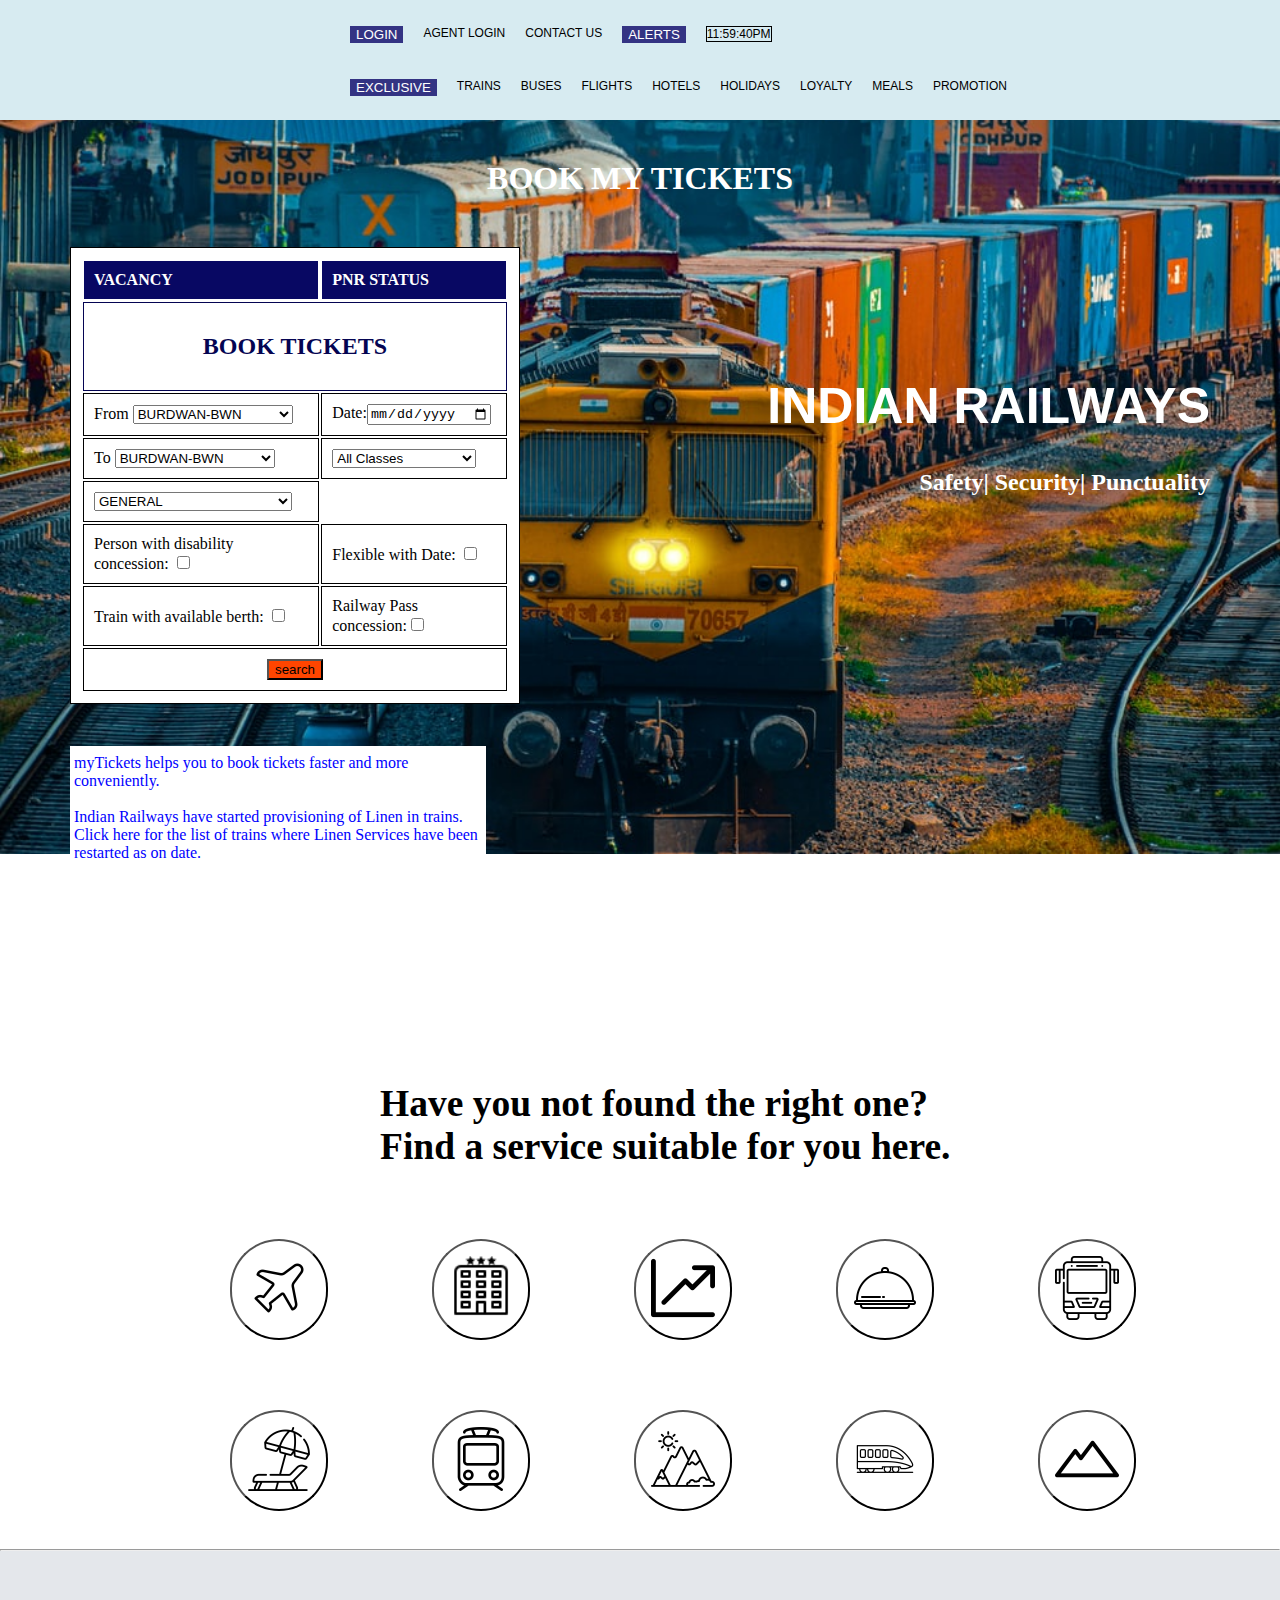
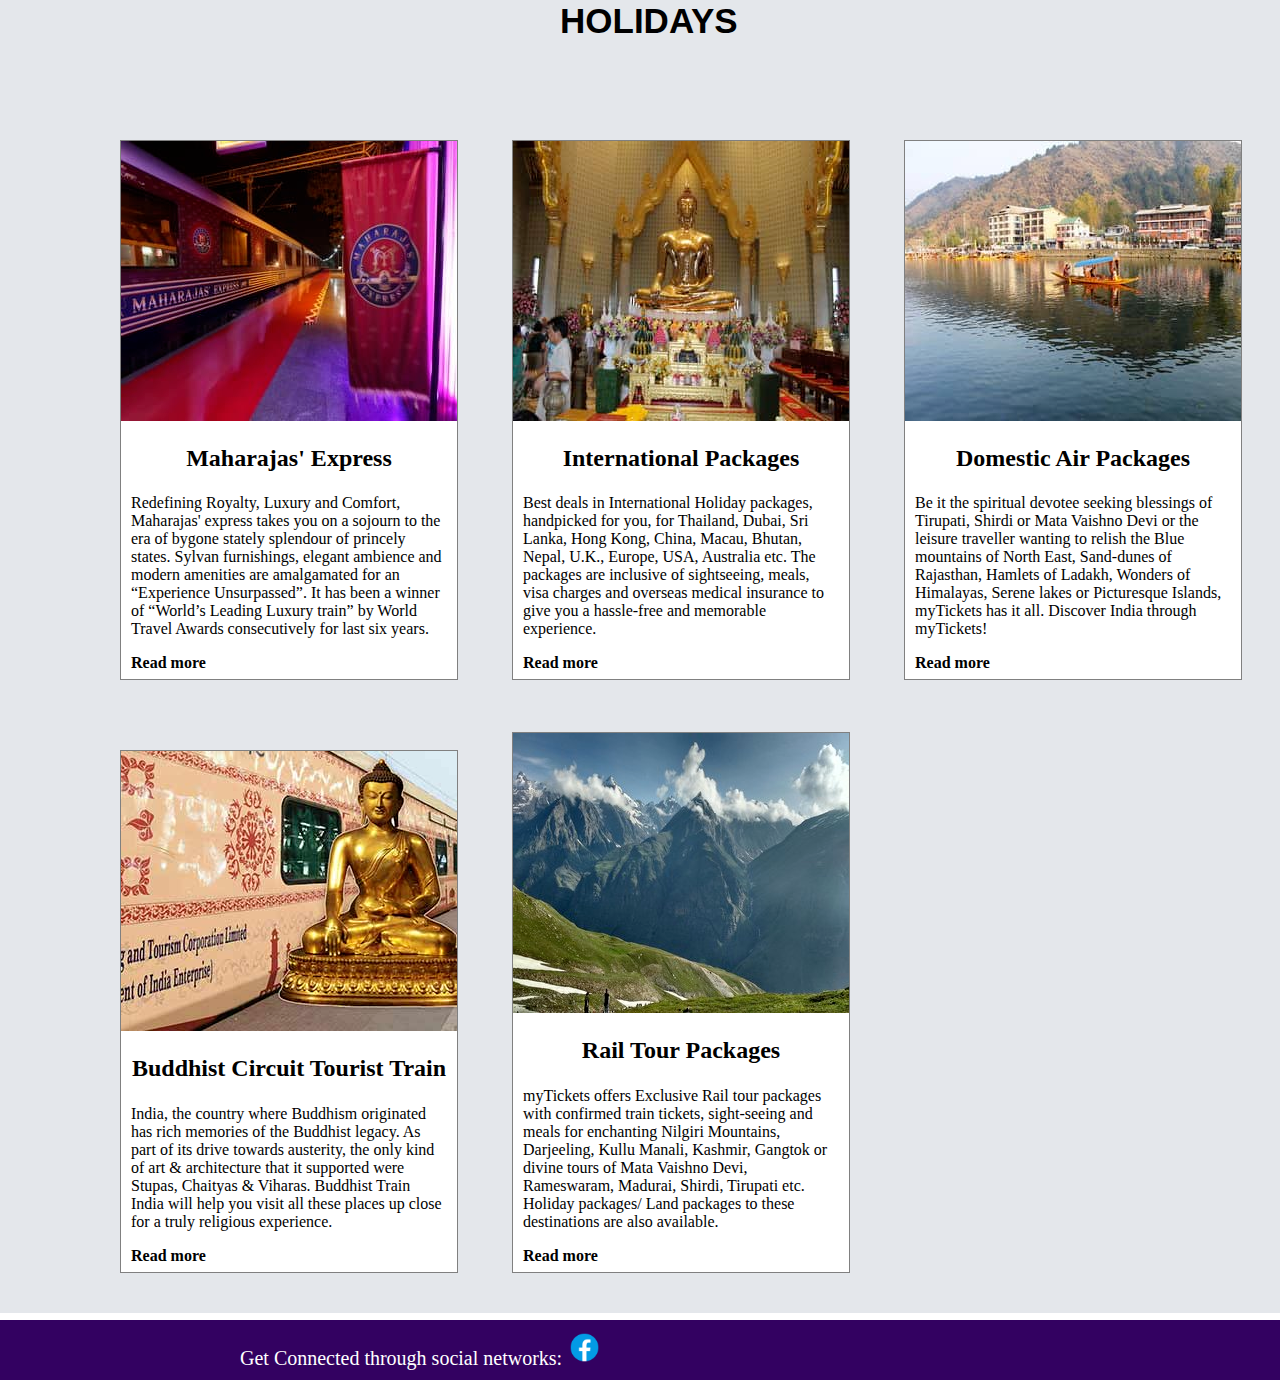
<file: index.html>
<!DOCTYPE html>
<html lang="en">
    <head>
    <title>
        myTickets
    </title>
    <link rel="stylesheet" href="styling.css">
        <link rel="icon" href="./images/icons.png" type="image/x-icon">
        <style>
            .bg{
          background-image:url(./images/train.png);
          background-size:cover;
          height: 20vh;
          background-repeat: no-repeat;
          margin: 0px;
            }
            table,td {
               border: 1px solid;
               background-color: white;
               width: 50vh;
              padding: 10px;
              margin-top: 50px;
              margin-left:70px;
              margin-bottom: 50px;
            }
        </style>
        </head>
        <body class="bg">
            <header>
                <nav class="navbar">
                    <ul>
                        <li><button class="login"><a  style="color:white" target="_blank" href="login.html">LOGIN</a></button></li>
                        <li>AGENT LOGIN</li>
                        <li><a style="color:black"target="_blank" href="contact.html">CONTACT US</a></li>
                        <li><button class="login" id="myBtn" style="margin-left: 0px;">ALERTS</button>
                            <div id="myModal" class="modal">
    
                                <!-- Modal content -->
                                <div class="modal-content">
                                    <h3 class="alert">ALERT
                                  <span class="close">&times;</span>
                                  </h3>
                                  <p><b>Vigilance Awareness Week- 2022 (भ्रष्टाचार मुक्त भारत - विकसित भारत; Corruption free India for a developed Nation). Be a part of this movement.</b></p>
                                 <hr>
                                  <button class="check">OK</button>
                                </div>
                            </div>
                        </li>
                        <li> <div id="time" class="display">
                        </div></li>
                    </ul>
                    <ul>
                        <li><button class="login">EXCLUSIVE</button></li>
                        <li>TRAINS</li>
                        <li>BUSES</li>
                        <li>FLIGHTS</li>
                        <li>HOTELS </li>
                        <li>HOLIDAYS</li>
                        <li>LOYALTY</li>
                        <li>MEALS</li>
                        <li>PROMOTION</li>
                        </ul>
                     </nav>
            </header>
            <h1 align = "center" id="heading">BOOK MY TICKETS</h1>
            <form action="backend.php">
            <table align="left">
                <tr>
                    <td style=background-color:rgb(8,8,99);color:white><b>VACANCY</b></td>
                    <td style=background-color:rgb(8,8,99);color:white><b>PNR STATUS</b></td>
                </tr>
                <tr>
                    <td align="center" colspan="4" style=color:rgb(4,4,82)><h2>BOOK TICKETS</h2></td>
                </tr>
                <tr>
                    <td>
                    <label for="Place">From</label>
                    <select name="myPlace">
                        <option value="Bwn">BURDWAN-BWN</option>
                        <option value="Ban">BANKURA-BQA</option>
                        <option value="Dgp">DURGAPUR-DGP</option>
                        <option value="Dl">DELHI-DLI</option>
                        <option value="Dli">DELHI S ROHILA-DEE </option>
                        <option value="How">HOWRAH Jn-HWH</option>
                        <option value="Bpl">BHOPAL Jn-BPL</option>
                        <option value="Koa">KOLKATA-KOAA</option>
                        <option value="Hyd">HYDERABAD-HYD</option>
                    </select>
                    </td>
                    <td>
                        Date:<input type="date" name="myDate">
                    </td>
                </tr>
                <tr>
                    <td>
                        <label for="Place">To</label>
                    <select name="myPlace">
                        <option value="Bwn">BURDWAN-BWN</option>
                        <option value="Ban">BANKURA-BQA</option>
                        <option value="Dgp">DURGAPUR-DGP</option>
                        <option value="Dl">DELHI-DLI</option>
                        <option value="Dli">DELHI S ROHILA-DEE </option>
                        <option value="How">HOWRAH Jn-HWH</option>
                        <option value="Bpl">BHOPAL Jn-BPL</option>
                        <option value="Koa">KOLKATA-KOAA</option>
                        <option value="Hyd">HYDERABAD-HYD</option>
                    </select>
                    </td>
                    <td>
                        <label for="Class"></label>
                    <select name="myClass" id="Class">
                        <option value="All">All Classes</option>
                        <option value="Anu">Anubhuti Class(EA)</option>
                        <option value="1A">AC First Class(1A)</option>
                        <option value="Vs">Vistadome AC(EV)</option>
                        <option value="Exe">Exec. Chair Car(EC) </option>
                        <option value="2A">AC 2 Tier</option>
                        <option value="Fir">First Class(FC)</option>
                        <option value="3A">AC 3 Tier</option>
                        <option value="Eco">AC 3 Economy(3E)</option>
                        <option value="SL">Sleeper(SL)</option>
                        <option value="2S">Second Sitting(2S)</option>
                    </select>
                    </td>
                </tr>
                <tr>
                    <td> <label for="General"></label>
                        <select name="mySituation">
                            <option value="Gen">GENERAL</option>
                            <option value="F">LADIES</option>
                            <option value="LB">LOWER BERTH/SR.CITIZEN</option>
                            <option value="Dis">PERSON WITH DISABILITY</option>
                            <option value="Tat">TATKAL </option>
                            <option value="PTat">PpxIUM TATKAL</option>
                        </select></td>
                </tr>
                <tr>
                    <td>
                        Person with disability concession: <input type="checkbox" name="mystatus">
                    </td>
                    <td>
                        Flexible with Date: <input type="checkbox" name="mydate">
                    </td>
                </tr>
                <tr>
                    <td>
                        Train with available berth: <input type="checkbox" name="myavailability">
                    </td>
                    <td>
                        Railway Pass concession:<input type="checkbox" name="myconcession">
                    </td>
                    </tr>
                    <tr>
                        <td align="center" colspan="4">
                    <input type="submit" value="search" style=background-color:orangered>
                        </td>
                    </tr>
                    
            </table>
            </form>
            <h1 align="right" id="change">INDIAN RAILWAYS</h1>
            <h2 align="right" id="context" style=color:white;>Safety| Security| Punctuality</h2>
            <div>
                <p id="note">myTickets helps you to book tickets faster and more conveniently.<br><br>
                    Indian Railways have started provisioning of Linen in trains. Click here for the list of trains where Linen Services have been restarted as on date.</p>
            </div>
            <div id="service">
                <h2>Have you not found the right one?<br>
                    Find a service suitable for you here.</h2>
            </div>
            <div>
                <button id="first" class="hotel"><img src="./images/iconflight.png" width="64px"></button>
                <button class="hotel"><img src="./images/iconhotel.png" width="64px"></button>
                <button class="hotel"><img src="./images/line-chart.png" width="64px" ></button>
                <button class="hotel"><img src="./images/cloche.png" width="64px"></button>
                <button class="hotel"><img src="./images/bus.png" width="64px"></button>
              </div>
              <div>
                <button id="first" class="hotel"><img src="./images/sunbed.png" width="64px"></button>
                <button class="hotel"><img src="./images/train (1).png" width="64px"></button>
                <button class="hotel"><img src="./images/mountain.png" width="64px"></button>
                <button class="hotel"><img src="./images/train2.png" width="64px"></button>
                 <button class="hotel"><img src="./images/terrain.png" width="64px"></button>
              </div>
             <div class="holiday">
                 <hr>
                 <h2 id="holiday2">HOLIDAYS</h2>
             <div>
                 <nav id="holiday3" class="holiday">
                 <img src="./images/maharaja.png">
                 <h2 align="center">Maharajas' Express</h2>
                 <p class="define">Redefining Royalty, Luxury and Comfort, Maharajas' express takes you on a sojourn to the era of bygone stately splendour of princely states. Sylvan furnishings, elegant ambience and modern amenities are amalgamated for an “Experience Unsurpassed”. It has been a winner of “World’s Leading Luxury train” by World Travel Awards consecutively for last six years.</p>
                 <a target="_blank" href=""class="readmore" ><b>Read more</b></a>
                 </nav>
                 <nav id="holiday4" class="holiday">
                    <img src="./images/Thailand.png">
                    <h2 align="center">International Packages</h2>
                    <p class="define">Best deals in International Holiday packages, handpicked for you, for Thailand, Dubai, Sri Lanka, Hong Kong, China, Macau, Bhutan, Nepal, U.K., Europe, USA, Australia etc. The packages are inclusive of sightseeing, meals, visa charges and overseas medical insurance to give you a hassle-free and memorable experience.</p>
                    <a target="_blank" href=""class="readmore" ><b>Read more</b></a>
                </nav>
                <nav id="holiday5" class="holiday">
                    <img src="./images/Kashmir.png">
                    <h2 align="center">Domestic Air Packages</h2>
                    <p class="define">Be it the spiritual devotee seeking blessings of Tirupati, Shirdi or Mata Vaishno Devi or the leisure traveller wanting to relish the Blue mountains of North East, Sand-dunes of Rajasthan, Hamlets of Ladakh, Wonders of Himalayas, Serene lakes or Picturesque Islands, myTickets has it all. Discover India through myTickets!</p>
                    <a target="_blank" href=""class="readmore" ><b>Read more</b></a>
                </nav>
             </div>
             <div>
                 <nav id="holiday6" class="holiday">
                    <img src="./images/Buddha_Banner.png">
                    <h2 align="center">Buddhist Circuit Tourist Train</h2>
                    <p class="define">India, the country where Buddhism originated has rich memories of the Buddhist legacy. As part of its drive towards austerity, the only kind of art & architecture that it supported were Stupas, Chaityas & Viharas. Buddhist Train India will help you visit all these places up close for a truly religious experience.</p>
                    <a target="_blank" href=""class="readmore" ><b>Read more</b></a>
                 </nav>
                 <nav id="holiday7" class="holiday">
                    <img src="./images/Manali.png">
                    <h2 align="center">Rail Tour Packages</h2>
                    <p class="define">myTickets offers Exclusive Rail tour packages with confirmed train tickets, sight-seeing and meals for enchanting Nilgiri Mountains, Darjeeling, Kullu Manali, Kashmir, Gangtok or divine tours of Mata Vaishno Devi, Rameswaram, Madurai, Shirdi, Tirupati etc. Holiday packages/ Land packages to these destinations are also available.</p>
                    <a target="_blank" href=""class="readmore" ><b>Read more</b></a>
                 </nav>
             </div>
             </div>
             <div class="snet">
              <p class="socialnetwork">Get Connected through social networks:
              <a target="_blank" href="https://www.facebook.com/profile.php?id=100050851833791"><img src="./images/facebook.png" width="35px"style="padding-top:10px;padding-bottom:-50px" ></a>
              </p>
            </div>
            <script src="time.js">
            </script>
            <script src ="popup.js"></script>
        </body>
    </html>
</file>
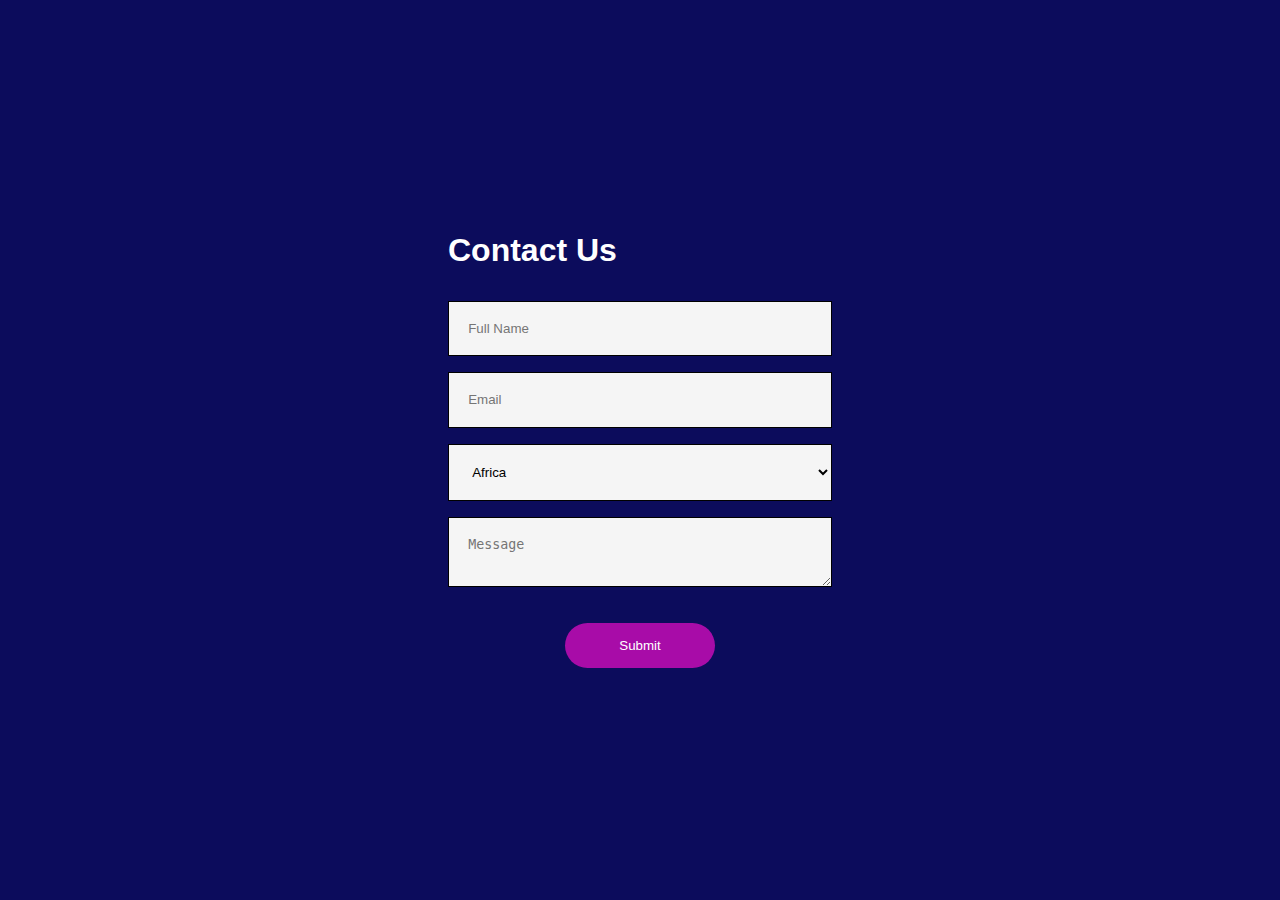
<file: contact.html>
<!DOCTYPE html>
<html lang="en">
<head>
    <meta charset="UTF-8">
    <meta http-equiv="X-UA-Compatible" content="IE=edge">
    <meta name="viewport" content="width=device-width, initial-scale=1.0">
    <title>Contact Us</title>
    <link rel="stylesheet" href="contact.css">
</head>
<body>
    <div class="container">
        <h1>Contact Us</h1>
        <form action="https://formsubmit.co/ankita35ee@gmail.com" method="POST">
            <input type="text" name="Name" placeholder="Full Name"required>
            <input type="text" name="Email" placeholder="Email" required>
            <select name="Continent">
                <option>Africa</option>
                <option>Asia</option>
                <option>Australia</option>
                <option>Europe</option>
                <option>Antartica</option>
                <option>North America</option>
                <option>South America</option>
            </select>
            <textarea name="Message" placeholder="Message" required></textarea>
            <button type="submit">Submit</button>
        </form>
    </div>
    
</body>
</html>
</file>
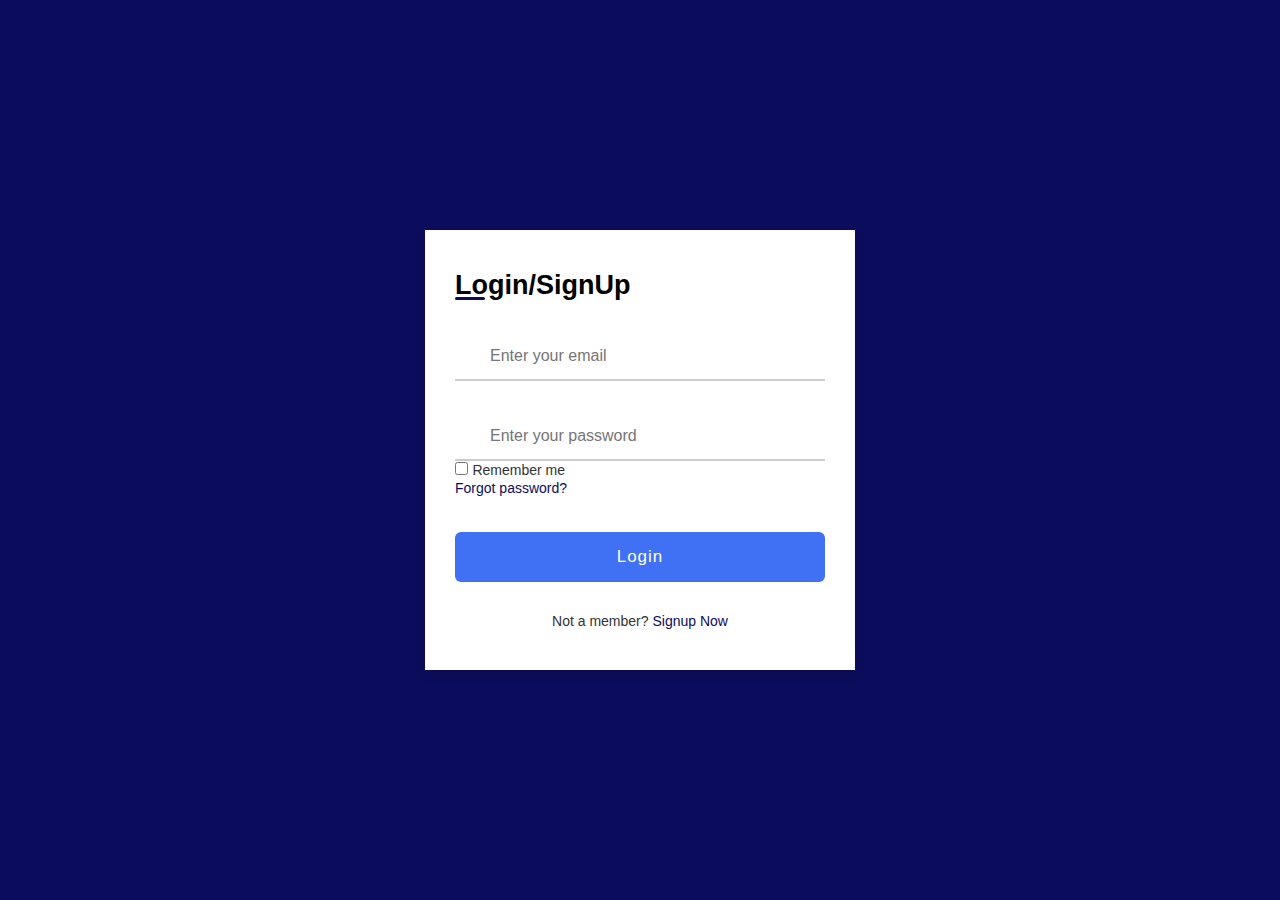
<file: login.html>
<!DOCTYPE html>
<html lang="en">
<head>
    <meta charset="UTF-8">
    <meta http-equiv="X-UA-Compatible" content="IE=edge">
    <meta name="viewport" content="width=device-width, initial-scale=1.0">
    <link rel="stylesheet" href="https://unicons.iconscout.com/release/v4.0.0/css/line.css">
    <title>Login/SignUp</title>
    <link rel="stylesheet" href="login.css">
</head>
<body>
    <div class="container">
        <div class="forms">
            <div class="form login">
                <span class="title">Login/SignUp</span>
            <form action="#">
                <div class="input-field">
                <input type="text" placeholder="Enter your email"required>
                <i class="uil uil-envelope icon"></i>
                </div>
                <div class="input-field">
                    <input type="password" class="password" placeholder="Enter your password"required>
                    <i class="uil uil-lock icon"></i>
                    <i class="uil uil-eye-slash showHidePw"></i>
                    </div>
                    <div class="checkbox-text">
                        <div class="checkbox content">
                            <input type="checkbox" id="logcheck">
                            <label for="logCheck" class="text">Remember me</label>
                        </div>
                        <a href="#" class="text">Forgot password?</a>
                    </div>
                    <div class="input-field button">
                        <input type="button" value="Login">
                    </div>
            </form>
            <div class="login-signup">
                <span class="text">Not a member?
                    <a href="#" class="text signup-link">Signup Now</a>
                </span>
            </div>
            </div>
             <!-- Registration Form -->
             <div class="form signup">
                <span class="title">Registration</span>
                <form action="#">
                    <div class="input-field">
                        <input type="text" placeholder="Enter your name" required>
                        <i class="uil uil-user"></i>
                    </div>
                    <div class="input-field">
                        <input type="text" placeholder="Enter your email" required>
                        <i class="uil uil-envelope icon"></i>
                    </div>
                    <div class="input-field">
                        <input type="password" class="password" placeholder="Create a password" required>
                        <i class="uil uil-lock icon"></i>
                    </div>
                    <div class="input-field">
                        <input type="password" class="password" placeholder="Confirm a password" required>
                        <i class="uil uil-lock icon"></i>
                        <i class="uil uil-eye-slash showHidePw"></i>
                    </div>
                    <div class="checkbox-text">
                        <div class="checkbox-content">
                            <input type="checkbox" id="termCon">
                            <label for="termCon" class="text">I accepted all terms and conditions</label>
                        </div>
                    </div>
                    <div class="input-field button">
                        <input type="button" value="Signup">
                    </div>
                </form>

                <div class="login-signup">
                    <span class="text">Already a member?
                        <a href="#" class="text login-link">Login Now</a>
                    </span>
                </div>
            </div>
        </div>
    </div>
    
    <script src="script.js"></script>
</body>
</html>
</file>
<file: styling.css>
h1 {
    color: white;
}
#heading {
    margin-top: 160px;
    margin-bottom: 0px;
}
.navbar {
    background-color:rgb(215, 235, 241);
    height:120px;
    width: 1350px;
    display: inline-block;
    position: fixed;
    top: 0px;

}
.navbar ul {
    overflow:auto;
}
.navbar li {
    float: left;
    list-style: none;
    padding: 10px;
    margin: 0px;
    font-size: 12px;
    font-family: Arial, Helvetica, sans-serif;
    cursor: pointer;
}
a:link,a:visited {
    text-decoration: none;
}
.login {
    background-color: rgb(51, 51, 131);
    color: white;
    padding: -4px 2px -4px 2px;
    border: none;
    cursor: pointer;
    margin-left: 300px;
}
.login:hover{
    border: 1px solid;
    color: black;
}
.alert{
    padding: 0px 2px 0px 2px;
}
#change {
    font-size: 50px;
    font-family: 'Lucida Sans','Lucida Sans Regular', 'Lucida Grande', 'Lucida Sans Unicode', Geneva, Verdana, sans-serif;
    margin-right: 70px;
    margin-top: 180px;
}
#next {
    margin-bottom: 40px;
    margin-left: 34px;
}
 #context {
     margin-right: 70px;
 }  
 #note {
     border: 40px;
     background-color: white;
     color: blue;
     width: 410px;
     height: 130px;
     padding: 2px 2px 4px 4px;
     margin: 250px 0px 0px 70px;

 }
 #service {
     font-size: 25px;
     margin-top: 200px;
     margin-left: 380px;
 }
 #first {
     border-radius: 100px;
     margin-left: 230px;
     margin-top: 40px;
     padding: 15px;
 }
 .hotel:hover {
     background-color: rgb(51, 51, 131);
     border: none;
 }
  .hotel {
      background-color: white;
    border-radius: 100px;
      padding: 15px;
      margin-top: 40px;
      margin-left: 100px;
      margin-bottom: 30px;

 }
 .holiday {
     background-color: rgb(228, 231, 235);
     box-sizing: border-box;
     
 }
 #holiday2 {
     margin-left: 560px;
     margin-top: 50px;
     font-size: 35px;
     font-family: 'Lucida Sans', 'Lucida Sans Regular', 'Lucida Grande', 'Lucida Sans Unicode', Geneva, Verdana, sans-serif;
 }
 #holiday3 {
     border: 1px solid gray;
     background-color: white;
     width: 338px;
  margin-top: 70px;
  margin-left: 120px;
  padding-bottom: 7px;
  display: inline-block;
 }
 .define {
     padding:3px 10px 0px 10px;
 }
.readmore {
    color:black;
    padding-left: 10px;
    text-decoration: none;
}
.readmore:hover {
    border: 1px solid black;
    margin-left:8px ;
    padding: 0px;
    text-decoration: dashed;
    text-align: center;
    display: inline-block;
}
#holiday4 {
    border: 1px solid gray;
     background-color: white;
     width: 338px;
     margin-left: 50px;
     margin-top: 10px;
     padding-bottom: 7px;
     display: inline-block;
    }
    #holiday5{
        border: 1px solid gray;
        background-color: white;
        width: 338px;
        margin-left: 50px;
        margin-top: 10px;
        padding-bottom: 7px;
        display: inline-block; 
    }
    #holiday6{
        border: 1px solid gray;
        background-color: white;
        width: 338px;
     margin-top: 70px;
     margin-left: 120px;
     padding-bottom: 7px;
     display: inline-block;
     margin-bottom: 40px;
    }
    #holiday7 {
        border: 1px solid gray;
        background-color: white;
        width: 338px;
        margin-left: 50px;
        margin-top: 10px;
        padding-bottom: 7px;
        display: inline-block;
        margin-bottom: 40px;
    }
    .snet {
        background-color: rgb(51, 1, 97);
    }
    .socialnetwork {
        color: white;
        padding-bottom: 10px;
        margin: 7px 0px 2px 240px;
        font-size: 20px;
    }
    .display{
        border: 1px solid;
        padding: 1px 2px -2px 2px;
    }
    .modal {
        display: none; /* Hidden by default */
        position: fixed; /* Stay in place */
        z-index: 1; /* Sit on top */
        left: 0;
        top: 0;
        width: 100%; /* Full width */
        height: 100%; /* Full height */
        overflow: auto; /* Enable scroll if needed */
        background-color: rgb(0,0,0); /* Fallback color */
        background-color: rgba(0,0,0,0.4); /* Black w/ opacity */
      }
      
      /* Modal Content/Box */
      .modal-content {
        background-color: #fefefe;
        margin: 15% auto; /* 15% from the top and centered */
        padding: 20px;
        border: 1px solid #888;
        width: 50%; /* Could be more or less, depending on screen size */
      }
      .close {
        color: #aaa;
        float: right;
        font-size: 28px;
        font-weight: bold;
        
        margin-top: -7px;
      }
      
      .close:hover,
      .close:focus {
        color: black;
        text-decoration: none;
        cursor: pointer;
      }
      .check {
        text-align: center;
        justify-content: center;
        background-color: rgb(228, 68, 10);
        border: none;
        border-radius: 5px;
        padding: 5px 10px ;
        color: white;
        margin-left: 320px;
        cursor: pointer;
        display: inline-block;
      }
      .check:hover {
        background-color: rgb(175, 54, 10);
        border: none;
      }
      .alert {
        background-color: rgb(8, 8, 99);
        padding: 10px;
        color: white;
        width: 103%;
        height: 10%;
        margin-top: -20px;
        margin-left: -20px;
        margin-right: -0px;
      }
</file>
<file: contact.css>
*{
    margin: 0;
    padding: 0;
    outline: 0;
    border: 0;
}
body {
    height: 100vh;
    font-family: Arial, Helvetica, sans-serif;
    display: grid;
    place-items: center;
    background-color: rgb(12, 12, 92);
}
h1 {
    margin-bottom: 2rem;
    color: white;
}
form {
    display: flex;
    flex-direction: column;
    width: 24rem;
    gap: 1rem;
}
input,select,textarea {
    padding: 1.2rem;
    background-color: whitesmoke;
    border: 1px solid black;
}
form button {
    background-color: rgb(168, 12, 168);
    color: white;
    padding: 15px;
    outline: none;
    cursor: pointer;
    width: 150px;
    margin:20px auto 0;
    border-radius: 30px;
}
</file>
<file: login.css>
* {
    margin: 0;
    padding: 0;
    box-sizing: border-box;
    font-family: Verdana, Geneva, Tahoma, sans-serif;
}
body {
    height: 100vh;
    display: flex;
    align-items: center;
    justify-content: center;
    background-color:   rgb(12, 12, 92);
}
.container {
    position: relative;
    max-width: 430px;
    width: 100%;
    background: white;
    box-shadow: 0 5px 10px rgba(0,0,0,0.1);
    overflow: hidden;
    margin: 0 20px;
}
.container .forms{
    display: flex;
    align-items: center;
    height: 440px;
    width: 200%;
    transition: height 0.2s ease;
}
.container .form {
    padding: 30px;
    width: 50%;
    transition: margin-left 0.18s ease;
}
.container.active .login{
    margin-left: -50%;
    opacity: 0;
    transition: margin-left 0.18s ease, opacity 0.15s ease;
}

.container .signup{
    opacity: 0;
    transition: opacity 0.09s ease;
}
.container.active .signup{
    opacity: 1;
    transition: opacity 0.2s ease;
}
.container.active .forms{
    height: 600px;
}
.container .form .title {
    position: relative;
    font-size: 27px;
    font-weight: 600;
}
.form .title::before {
    content: '';
    position: absolute;
    left: 0;
    bottom: 0;
    height: 3px;
    width: 30px;
    background-color: rgb(12, 12, 92);
    border-radius: 25px;
}
.form .input-field {
    height: 50px;
    position: relative;
    width: 100%;
    margin-top: 30px;
}
.input-field input {
    position: absolute;
    height: 100%;
    width: 100%;
    padding: 0 35px;
    border: none;
    outline: none;
    font-size: 16px;
    border-bottom: 2px solid #ccc;
    border-top:  2px solid transparent;
    transition: all 0.2s ease;
}
.input-field input:is(:focus, :valid){
    border-bottom-color: rgb(12, 12, 92);
}
.input-field i{
    position: absolute;
    top: 50%;
    transform: translateY(-50%);
    color: #999;
    font-size: 23px;
    transition: all 0.2s ease;
}
.input-field input:is(:focus, :valid) ~ i{
    color: rgb(12, 12, 92);
}
.input-field i.icon{
    left: 0;
}
.input-field i.showHidePw{
    right: 0;
    cursor: pointer;
    padding: 10px;
}
.form.checkbox-text{
   display: flex;
   justify-content: space-between;
   align-items: center;
   margin-top: 20px;
}
.checkbox-text .checkbox-content{
    display: flex;
    align-items: center;
}
.checkbox-content input{
    margin: 0 8px -2px 4px;
    accent-color: rgb(12, 12, 92);
}
.form .text{
    color: #333;
    font-size: 14px;
}
.form a.text{
    color: rgb(12, 12, 92);
    text-decoration: none;
}
.form a:hover{
    text-decoration: underline;
}
.form .button{
    margin-top: 35px;
}

.form .button input{
    border: none;
    color: #fff;
    font-size: 17px;
    font-weight: 500;
    letter-spacing: 1px;
    border-radius: 6px;
    background-color: #4070f4;
    cursor: pointer;
    transition: all 0.3s ease;
}

.button input:hover{
    background-color: #265df2;
}

.form .login-signup{
    margin-top: 30px;
    text-align: center;
}
</file>
